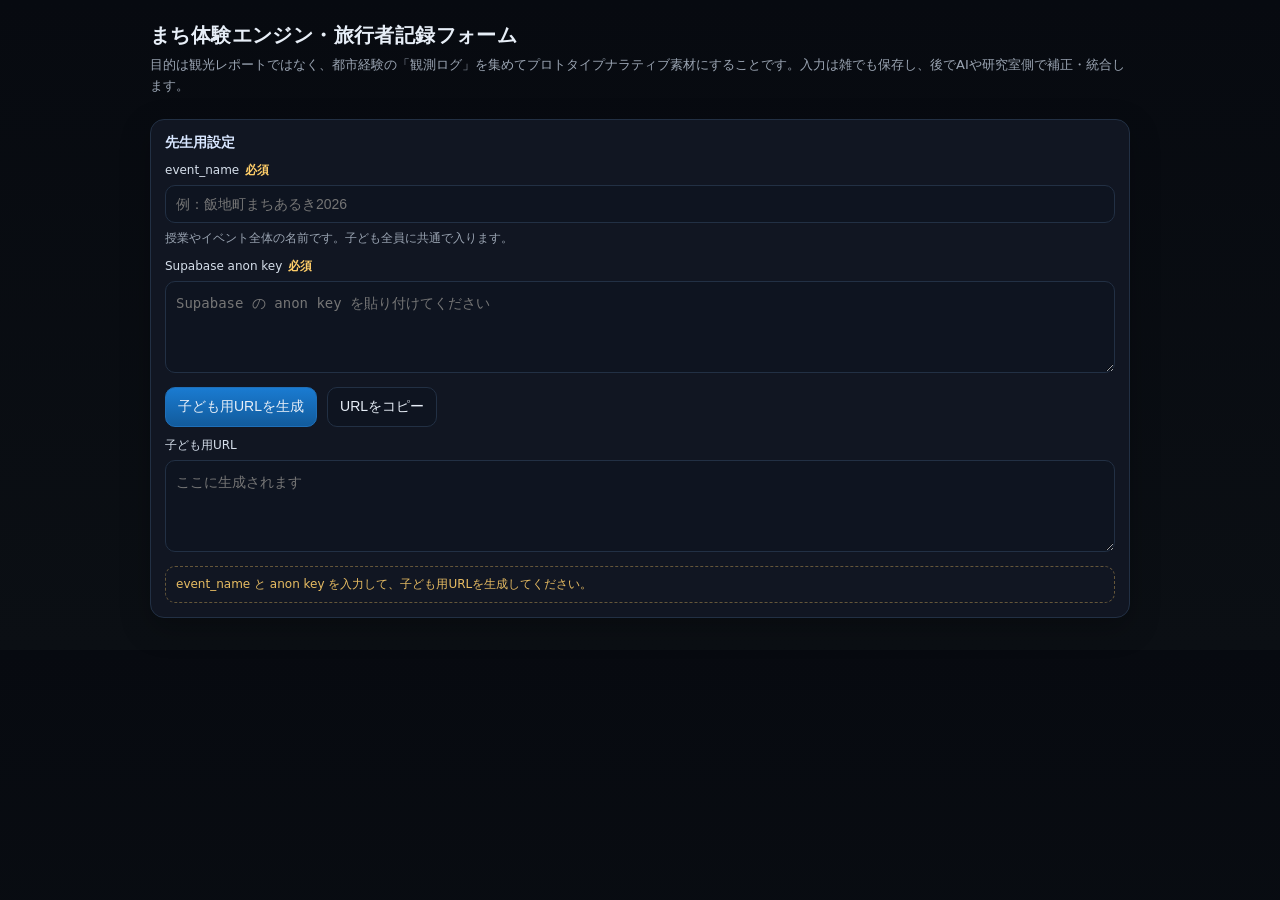
<file: index.html>
<!DOCTYPE html>
<html lang="ja">
<head>
  <meta charset="UTF-8" />
  <meta name="viewport" content="width=device-width, initial-scale=1" />
  <title>まち体験エンジン・旅行者記録フォーム（プロトタイプナラティブ素材）</title>
  <style>
    :root {
      --bg: #0b0f14;
      --card: #121824;
      --muted: #9aa4b2;
      --text: #e7eef7;
      --line: #223044;
      --accent: #69b7ff;
      --warn: #ffce69;
      --ok: #7bffb1;
    }

    body {
      margin: 0;
      font-family: system-ui, -apple-system, "Hiragino Sans", "Noto Sans JP", Segoe UI, Roboto, Arial, sans-serif;
      background: linear-gradient(180deg, #070a10, #0b0f14);
      color: var(--text);
    }

    header {
      padding: 22px 16px 10px;
      max-width: 980px;
      margin: 0 auto;
    }

    h1 {
      font-size: 20px;
      margin: 0 0 6px;
      letter-spacing: 0.02em;
    }

    p.lead {
      margin: 0;
      color: var(--muted);
      line-height: 1.6;
      font-size: 13px;
    }

    main {
      max-width: 980px;
      margin: 0 auto;
      padding: 12px 16px 32px;
    }

    .grid {
      display: grid;
      grid-template-columns: 1fr;
      gap: 12px;
    }

    @media (min-width: 860px) {
      .grid {
        grid-template-columns: 1fr 1fr;
      }
    }

    .card {
      background: rgba(18, 24, 36, 0.9);
      border: 1px solid var(--line);
      border-radius: 14px;
      padding: 14px;
      box-shadow: 0 10px 30px rgba(0, 0, 0, 0.25);
    }

    .card h2 {
      font-size: 14px;
      margin: 0 0 10px;
      color: #d8e6ff;
    }

    .row {
      display: grid;
      grid-template-columns: 1fr;
      gap: 10px;
    }

    @media (min-width: 520px) {
      .row.two {
        grid-template-columns: 1fr 1fr;
      }
    }

    label {
      display: block;
      font-size: 12px;
      color: #d6dfeb;
      margin: 0 0 6px;
    }

    input[type="text"],
    input[type="number"],
    input[type="datetime-local"],
    input[type="time"],
    textarea,
    select {
      width: 100%;
      box-sizing: border-box;
      background: #0e1420;
      color: var(--text);
      border: 1px solid var(--line);
      border-radius: 10px;
      padding: 10px 10px;
      font-size: 14px;
      outline: none;
    }

    textarea {
      min-height: 92px;
      resize: vertical;
      line-height: 1.6;
    }

    input[type="file"] {
      width: 100%;
      color: var(--muted);
    }

    .hint {
      margin-top: 6px;
      font-size: 12px;
      color: var(--muted);
      line-height: 1.6;
    }

    .chips {
      display: flex;
      flex-wrap: wrap;
      gap: 8px;
    }

    .chip {
      display: flex;
      align-items: center;
      gap: 6px;
      border: 1px solid var(--line);
      background: #0e1420;
      border-radius: 999px;
      padding: 6px 10px;
      font-size: 12px;
    }

    .chip input {
      transform: translateY(0.5px);
    }

    .actions {
      display: flex;
      flex-wrap: wrap;
      gap: 10px;
      align-items: center;
    }

    button {
      border: 1px solid var(--line);
      background: #0e1420;
      color: var(--text);
      padding: 10px 12px;
      border-radius: 10px;
      cursor: pointer;
      font-size: 14px;
    }

    button.primary {
      background: linear-gradient(180deg, #1a7bd1, #125b9c);
      border-color: #1f6fb8;
    }

    button.ghost {
      background: transparent;
    }

    button[disabled] {
      opacity: 0.7;
      cursor: not-allowed;
    }

    .mini {
      font-size: 12px;
      color: var(--muted);
    }

    .status {
      font-size: 12px;
      padding: 8px 10px;
      border-radius: 10px;
      border: 1px dashed var(--line);
      color: var(--muted);
      line-height: 1.6;
    }

    .status.ok {
      border-color: rgba(123, 255, 177, 0.35);
      color: rgba(123, 255, 177, 0.85);
    }

    .status.warn {
      border-color: rgba(255, 206, 105, 0.35);
      color: rgba(255, 206, 105, 0.9);
    }

    .footer {
      margin-top: 14px;
      display: flex;
      flex-wrap: wrap;
      gap: 10px;
      align-items: center;
      justify-content: space-between;
    }

    .kbd {
      font-family: ui-monospace, SFMono-Regular, Menlo, Monaco, Consolas, "Liberation Mono", "Courier New", monospace;
      font-size: 12px;
      padding: 2px 6px;
      border: 1px solid var(--line);
      border-radius: 6px;
      background: #0e1420;
      color: #cfe1ff;
    }

    .mono {
      font-family: ui-monospace, SFMono-Regular, Menlo, Monaco, Consolas, "Liberation Mono", "Courier New", monospace;
    }

    pre {
      margin: 0;
      white-space: pre-wrap;
      word-break: break-word;
      background: #0a0f18;
      border: 1px solid var(--line);
      border-radius: 14px;
      padding: 12px;
      color: #d6e7ff;
      font-size: 12px;
      line-height: 1.6;
      overflow: auto;
    }

    .req {
      color: var(--warn);
      font-weight: 700;
      margin-left: 6px;
    }

    .full {
      grid-column: 1 / -1;
    }

    [hidden] {
      display: none !important;
    }
  </style>
</head>

<body>
  <header>
    <h1>まち体験エンジン・旅行者記録フォーム</h1>
    <p class="lead">目的は観光レポートではなく、都市経験の「観測ログ」を集めてプロトタイプナラティブ素材にすることです。入力は雑でも保存し、後でAIや研究室側で補正・統合します。</p>
  </header>

  <main>
    <section id="teacherPanel" class="card">
      <h2>先生用設定</h2>
      <div class="row">
        <div>
          <label for="teacherEventName">event_name<span class="req">必須</span></label>
          <input id="teacherEventName" type="text" placeholder="例：飯地町まちあるき2026" />
          <div class="hint">授業やイベント全体の名前です。子ども全員に共通で入ります。</div>
        </div>

        <div>
          <label for="teacherAnonKey">Supabase anon key<span class="req">必須</span></label>
          <textarea id="teacherAnonKey" placeholder="Supabase の anon key を貼り付けてください"></textarea>
        </div>

        <div class="actions">
          <button type="button" id="btnGenerateChildUrl" class="primary">子ども用URLを生成</button>
          <button type="button" id="btnCopyChildUrl">URLをコピー</button>
        </div>

        <div>
          <label for="childUrl">子ども用URL</label>
          <textarea id="childUrl" readonly placeholder="ここに生成されます"></textarea>
        </div>

        <div id="teacherStatus" class="status warn">event_name と anon key を入力して、子ども用URLを生成してください。</div>
      </div>
    </section>

    <section id="formPanel" hidden>
      <div class="card">
        <h2>入力対象</h2>
        <div class="hint">event_name：<span id="currentEventName" class="mono">未設定</span></div>
      </div>

      <form id="eventForm" class="grid" autocomplete="on">
        <section class="card">
          <h2>基本情報</h2>
          <div class="row">
            <div>
              <label for="title">短いタイトル<span class="req">必須</span></label>
              <input id="title" name="title" type="text" placeholder="例：夜の屋台通りでおでんを食べた" required />
              <div class="hint">後から探す時の目印です。10〜30文字程度が扱いやすいです。</div>
            </div>

            <div class="row two">
              <div>
                <label for="startAt">開始日時<span class="req">必須</span></label>
                <input id="startAt" name="startAt" type="datetime-local" required />
                <div class="hint">正確でなくても構いません。</div>
              </div>
              <div>
                <label for="endAt">終了日時</label>
                <input id="endAt" name="endAt" type="datetime-local" />
                <div class="hint">不明なら空欄で構いません。</div>
              </div>
            </div>

            <div class="row two">
              <div>
                <label for="eventType">イベント種別</label>
                <select id="eventType" name="eventType">
                  <option value="">未選択</option>
                  <option value="festival">祭り・行事</option>
                  <option value="market">市場・商店街</option>
                  <option value="food">飲食・屋台</option>
                  <option value="exhibition">展示・文化施設</option>
                  <option value="nature">自然・景観</option>
                  <option value="transport">交通・移動体験</option>
                  <option value="daily">日常風景</option>
                  <option value="other">その他</option>
                </select>
              </div>
              <div>
                <label for="mode">体験モード</label>
                <select id="mode" name="mode">
                  <option value="">未選択</option>
                  <option value="tourism">観光</option>
                  <option value="study">学習・調査</option>
                  <option value="story">物語</option>
                  <option value="accessibility">アクセシビリティ視点</option>
                </select>
              </div>
            </div>

            <div>
              <label for="whatHappened">何があった（短文）<span class="req">必須</span></label>
              <textarea id="whatHappened" name="whatHappened" placeholder="例：屋台の明かりに引き寄せられて、熱い汁物を買い、立ったまま食べた。" required></textarea>
            </div>
          </div>
        </section>

        <section class="card">
          <h2>場所</h2>
          <div class="row">
            <div>
              <label for="placeName">場所名（自由記述）<span class="req">必須</span></label>
              <input id="placeName" name="placeName" type="text" placeholder="例：札幌市中央区 狸小路商店街 付近" required />
            </div>

            <div class="row two">
              <div>
                <label for="lat">緯度</label>
                <input id="lat" name="lat" type="number" step="0.000001" placeholder="例：43.055000" />
              </div>
              <div>
                <label for="lon">経度</label>
                <input id="lon" name="lon" type="number" step="0.000001" placeholder="例：141.351000" />
              </div>
            </div>

            <div>
              <label for="mapHint">地図ヒントURL</label>
              <input id="mapHint" name="mapHint" type="text" placeholder="空欄なら緯度経度から自動生成されます" />
            </div>

            <div class="actions">
              <button type="button" id="btnGeo">現在地を取得</button>
              <button type="button" id="btnMap" class="ghost">地図リンクを開く</button>
              <span id="geoStatus" class="status warn">未取得</span>
            </div>
            <div class="hint">「現在地を取得」は端末の位置情報を使います。地図リンクはOpenStreetMapを別タブで開きます。</div>
          </div>
        </section>

        <section class="card">
          <h2>登場主体</h2>
          <div class="row">
            <div>
              <label>誰がいた（選択）</label>
              <div class="chips" aria-label="actors">
                <label class="chip"><input type="checkbox" name="actors" value="local_resident" />地元の人</label>
                <label class="chip"><input type="checkbox" name="actors" value="tourist" />観光客</label>
                <label class="chip"><input type="checkbox" name="actors" value="vendor" />店主・屋台</label>
                <label class="chip"><input type="checkbox" name="actors" value="staff" />スタッフ</label>
                <label class="chip"><input type="checkbox" name="actors" value="family" />家族連れ</label>
                <label class="chip"><input type="checkbox" name="actors" value="student" />学生</label>
                <label class="chip"><input type="checkbox" name="actors" value="child" />子ども</label>
                <label class="chip"><input type="checkbox" name="actors" value="elderly" />高齢者</label>
                <label class="chip"><input type="checkbox" name="actors" value="other" />その他</label>
              </div>
            </div>
            <div>
              <label for="actorsNote">誰がいた（自由記述）</label>
              <textarea id="actorsNote" name="actorsNote" placeholder="例：店主は中年男性で、客は仕事帰りの人が多かった。"></textarea>
            </div>
          </div>
        </section>

        <section class="card">
          <h2>行為</h2>
          <div class="row">
            <div>
              <label>何をした（動詞タグ）</label>
              <div class="chips" aria-label="actions">
                <label class="chip"><input type="checkbox" name="actions" value="walk" />歩く</label>
                <label class="chip"><input type="checkbox" name="actions" value="watch" />見る</label>
                <label class="chip"><input type="checkbox" name="actions" value="listen" />聞く</label>
                <label class="chip"><input type="checkbox" name="actions" value="eat" />食べる</label>
                <label class="chip"><input type="checkbox" name="actions" value="buy" />買う</label>
                <label class="chip"><input type="checkbox" name="actions" value="wait" />待つ</label>
                <label class="chip"><input type="checkbox" name="actions" value="talk" />話す</label>
                <label class="chip"><input type="checkbox" name="actions" value="take_photo" />撮る</label>
                <label class="chip"><input type="checkbox" name="actions" value="touch" />触る</label>
                <label class="chip"><input type="checkbox" name="actions" value="ride" />乗る</label>
              </div>
              <div class="hint">最低1つは選ぶと後工程の統合が楽になります。</div>
            </div>

            <div class="row two">
              <div>
                <label for="stayMin">滞在時間（分）</label>
                <input id="stayMin" name="stayMin" type="number" min="0" step="1" placeholder="例：25" />
              </div>
              <div>
                <label for="crowd">混雑度</label>
                <select id="crowd" name="crowd">
                  <option value="">未選択</option>
                  <option value="low">少ない</option>
                  <option value="mid">普通</option>
                  <option value="high">多い</option>
                </select>
              </div>
            </div>
          </div>
        </section>

        <section class="card">
          <h2>環境と雰囲気（感覚素材）</h2>
          <div class="row">
            <div class="row two">
              <div>
                <label for="weather">天候</label>
                <select id="weather" name="weather">
                  <option value="">未選択</option>
                  <option value="sunny">晴</option>
                  <option value="cloudy">曇</option>
                  <option value="rain">雨</option>
                  <option value="snow">雪</option>
                  <option value="windy">風</option>
                  <option value="other">その他</option>
                </select>
              </div>
              <div>
                <label for="tempFeel">体感温度</label>
                <select id="tempFeel" name="tempFeel">
                  <option value="">未選択</option>
                  <option value="cold">寒い</option>
                  <option value="cool">涼しい</option>
                  <option value="neutral">普通</option>
                  <option value="warm">暖かい</option>
                  <option value="hot">暑い</option>
                </select>
              </div>
            </div>

            <div>
              <label>音の種類（複数可）</label>
              <div class="chips" aria-label="sound">
                <label class="chip"><input type="checkbox" name="soundTags" value="voices" />人声</label>
                <label class="chip"><input type="checkbox" name="soundTags" value="music" />音楽</label>
                <label class="chip"><input type="checkbox" name="soundTags" value="vendor_call" />呼び込み</label>
                <label class="chip"><input type="checkbox" name="soundTags" value="traffic" />車・交通</label>
                <label class="chip"><input type="checkbox" name="soundTags" value="nature" />風・水・鳥</label>
                <label class="chip"><input type="checkbox" name="soundTags" value="silence" />静けさ</label>
                <label class="chip"><input type="checkbox" name="soundTags" value="other" />その他</label>
              </div>
            </div>

            <div>
              <label>匂い（複数可）</label>
              <div class="chips" aria-label="smell">
                <label class="chip"><input type="checkbox" name="smellTags" value="food" />食べ物</label>
                <label class="chip"><input type="checkbox" name="smellTags" value="soil" />土・草</label>
                <label class="chip"><input type="checkbox" name="smellTags" value="sea" />海</label>
                <label class="chip"><input type="checkbox" name="smellTags" value="exhaust" />排気</label>
                <label class="chip"><input type="checkbox" name="smellTags" value="incense" />線香・香</label>
                <label class="chip"><input type="checkbox" name="smellTags" value="none" />特になし</label>
                <label class="chip"><input type="checkbox" name="smellTags" value="other" />その他</label>
              </div>
            </div>

            <div class="row two">
              <div>
                <label for="light">光環境</label>
                <select id="light" name="light">
                  <option value="">未選択</option>
                  <option value="day">日中光</option>
                  <option value="dusk">夕方</option>
                  <option value="night_neon">夜・ネオン</option>
                  <option value="indoor">屋内照明</option>
                  <option value="backlit">逆光</option>
                </select>
              </div>
              <div>
                <label for="mood">雰囲気</label>
                <select id="mood" name="mood">
                  <option value="">未選択</option>
                  <option value="lively">賑やか</option>
                  <option value="calm">落ち着いた</option>
                  <option value="tense">緊張感</option>
                  <option value="festive">祝祭感</option>
                  <option value="mysterious">不思議</option>
                  <option value="warm_contrast">寒い中で温かい</option>
                </select>
              </div>
            </div>

            <div>
              <label for="envNote">補足メモ（環境）</label>
              <textarea id="envNote" name="envNote" placeholder="例：湯気が立ち、屋台だけ暖色で明るかった。雪で足音が吸われていた。"></textarea>
            </div>
          </div>
        </section>

        <section class="card">
          <h2>ナラティブの種（変化・前後関係）</h2>
          <div class="row">
            <div class="row two">
              <div>
                <label for="expectation">事前の予想</label>
                <textarea id="expectation" name="expectation" placeholder="例：観光客向けで値段が高いと思っていた。"></textarea>
              </div>
              <div>
                <label for="surprise">予想と違ったこと</label>
                <textarea id="surprise" name="surprise" placeholder="例：地元の人が多く、会話が静かで落ち着いていた。"></textarea>
              </div>
            </div>

            <div class="row two">
              <div>
                <label for="turningPoint">印象が変わった瞬間</label>
                <textarea id="turningPoint" name="turningPoint" placeholder="例：店主が「寒いね」と声をかけてくれて緊張が解けた。"></textarea>
              </div>
              <div>
                <label for="afterFeeling">最後にどう感じたか</label>
                <textarea id="afterFeeling" name="afterFeeling" placeholder="例：観光地というより生活の場に入れた感覚が残った。"></textarea>
              </div>
            </div>

            <div class="row two">
              <div>
                <label for="beforeAfter">前と後で変わったこと</label>
                <textarea id="beforeAfter" name="beforeAfter" placeholder="例：最初は冷えていたが、食べ物と会話で体の感覚が変わった。"></textarea>
              </div>
              <div>
                <label for="comparison">比較対象（自分の地元など）</label>
                <textarea id="comparison" name="comparison" placeholder="例：地元の屋台は騒がしいが、ここは静かな距離感がある。"></textarea>
              </div>
            </div>

            <div class="row two">
              <div>
                <label for="wantReturn">再訪したいか</label>
                <select id="wantReturn" name="wantReturn">
                  <option value="">未選択</option>
                  <option value="yes">したい</option>
                  <option value="maybe">どちらとも言えない</option>
                  <option value="no">しない</option>
                </select>
              </div>
              <div>
                <label for="keywords">キーワード（任意）</label>
                <input id="keywords" name="keywords" type="text" placeholder="例：屋台, 湯気, 夕方, 距離感, 生活" />
                <div class="hint">カンマ区切りで入力できます。</div>
              </div>
            </div>
          </div>
        </section>

        <section class="card">
          <h2>証拠（素材）</h2>
          <div class="row">
            <div class="row two">
              <div>
                <label for="photos">写真</label>
                <input id="photos" name="photos" type="file" accept="image/*" multiple />
                <div class="hint">最低1枚あると強いです。</div>
              </div>
              <div>
                <label for="videos">動画</label>
                <input id="videos" name="videos" type="file" accept="video/*" multiple />
                <div class="hint">10〜30秒の短片が扱いやすいです。</div>
              </div>
            </div>

            <div class="row two">
              <div>
                <label for="audios">環境音</label>
                <input id="audios" name="audios" type="file" accept="audio/*" multiple />
                <div class="hint">10秒でも十分に意味が出ます。</div>
              </div>
              <div>
                <label for="docs">パンフ・チケット等</label>
                <input id="docs" name="docs" type="file" accept="image/*,application/pdf" multiple />
              </div>
            </div>

            <div>
              <label for="evidenceNote">証拠メモ</label>
              <textarea id="evidenceNote" name="evidenceNote" placeholder="例：屋台の写真は正面から、音は通りの中央で録音。"></textarea>
            </div>
          </div>
        </section>

        <section class="card">
          <h2>信頼度と公開</h2>
          <div class="row">
            <div class="row two">
              <div>
                <label for="sourceType">情報の出典</label>
                <select id="sourceType" name="sourceType">
                  <option value="">未選択</option>
                  <option value="direct">自分が直接体験</option>
                  <option value="withOthers">同行者と体験</option>
                  <option value="heard">他者から聞いた</option>
                  <option value="mixed">混在</option>
                </select>
              </div>
              <div>
                <label for="confidence">自信度</label>
                <select id="confidence" name="confidence">
                  <option value="">未選択</option>
                  <option value="sure">確か</option>
                  <option value="rough">だいたい</option>
                  <option value="guess">推測</option>
                </select>
              </div>
            </div>

            <div class="row two">
              <div>
                <label for="privacy">公開可否</label>
                <select id="privacy" name="privacy">
                  <option value="">未選択</option>
                  <option value="public">公開可</option>
                  <option value="internal">学内のみ</option>
                  <option value="private">非公開</option>
                </select>
              </div>
              <div>
                <label for="nameOrId">記録者（任意）</label>
                <input id="nameOrId" name="nameOrId" type="text" placeholder="例：学籍番号下4桁、ニックネーム等" />
              </div>
            </div>

            <div>
              <label for="provNotes">補足（任意）</label>
              <textarea id="provNotes" name="provNotes" placeholder="例：撮影許可が微妙な場所だったので動画は短くした。"></textarea>
            </div>

            <div>
              <label for="affiliation">所属<span class="req">必須</span></label>
              <input id="affiliation" name="affiliation" type="text" value="中部大学" required />
              <div class="hint">簡易チェックとして、中部大学でない場合は送信しません。</div>
            </div>
          </div>
        </section>

        <section class="card full">
          <h2>出力と送信</h2>
          <div class="row">
            <div class="actions">
              <button type="submit" id="btnSubmit" class="primary">JSONを生成して保存</button>
              <button type="button" id="btnDownload">JSONをダウンロード</button>
              <button type="button" id="btnClear" class="ghost">入力をクリア</button>
              <button type="button" id="btnBackToTeacher" class="ghost">先生画面に戻る</button>
              <span class="mini">ショートカット：<span class="kbd">Ctrl</span>+<span class="kbd">Enter</span>で生成</span>
            </div>
            <div id="submitStatus" class="status warn">まだ生成していません。ここにJSONが表示されます。</div>
            <pre id="jsonPreview" class="mono" aria-label="json preview">{}</pre>
            <div class="hint">入力内容からJSONを生成し、ファイルをStorageへアップロードしたうえでSupabaseへ保存します。</div>
          </div>
        </section>
      </form>
    </section>
  </main>

  <script type="module" src="./app.js"></script>
</body>
</html>
</file>
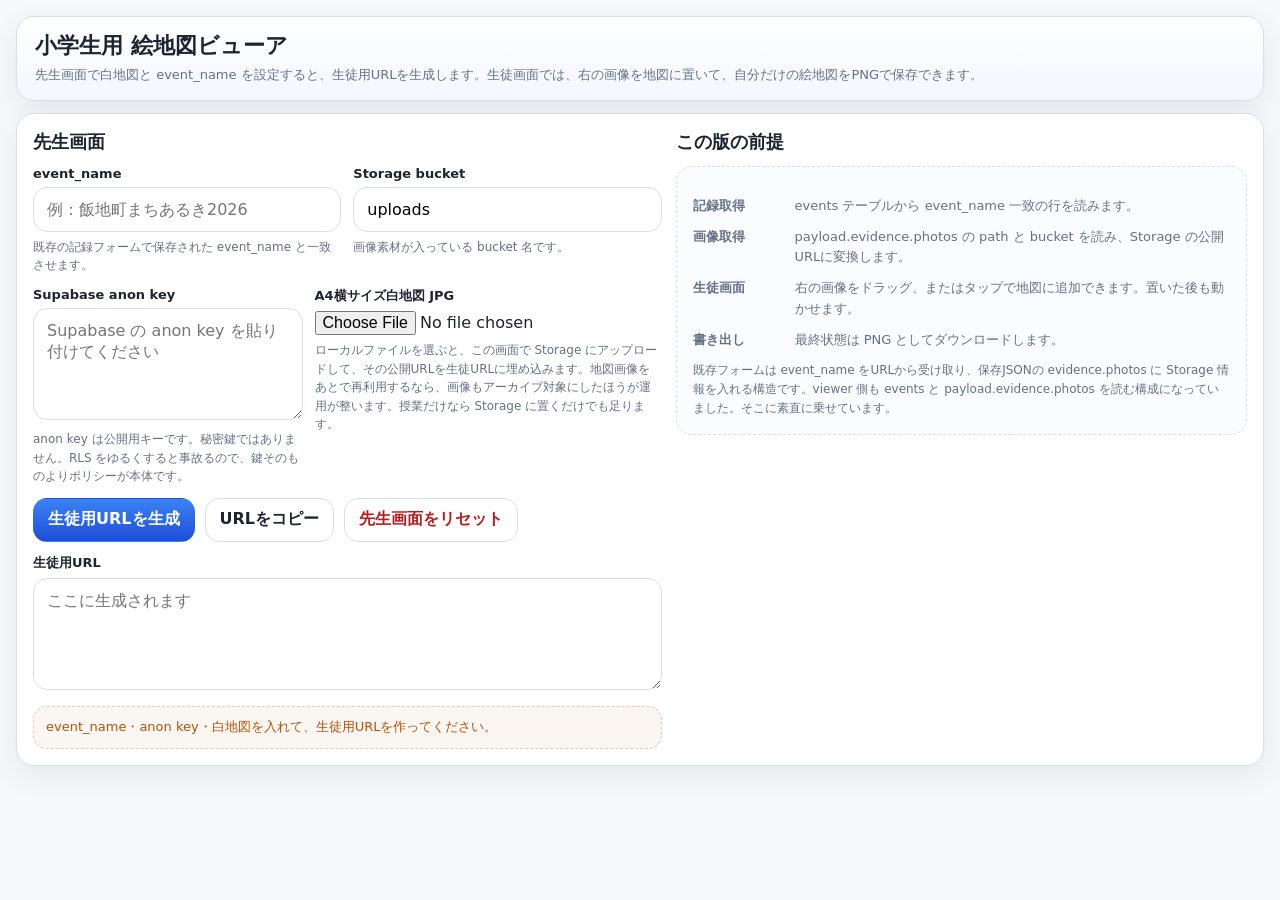
<file: elementary_map_viewer.html>
<!DOCTYPE html>
<html lang="ja">
<head>
  <meta charset="UTF-8" />
  <meta name="viewport" content="width=device-width, initial-scale=1, viewport-fit=cover" />
  <title>小学生用 絵地図ビューア</title>
  <style>
    :root {
      --bg: #f7f8fc;
      --panel: #ffffff;
      --line: #d8deee;
      --text: #1e2430;
      --muted: #667085;
      --accent: #3b82f6;
      --accent-2: #1d4ed8;
      --warn: #b45309;
      --ok: #166534;
      --danger: #b91c1c;
      --shadow: 0 10px 30px rgba(31, 41, 55, 0.08);
      --radius: 18px;
      --map-w: 1123;
      --map-h: 794;
    }

    * { box-sizing: border-box; }
    html, body { margin: 0; padding: 0; background: var(--bg); color: var(--text); font-family: system-ui, -apple-system, "Hiragino Sans", "Noto Sans JP", sans-serif; }
    button, input, select, textarea { font: inherit; }
    button { cursor: pointer; }
    [hidden] { display: none !important; }

    body {
      min-height: 100vh;
    }

    .app {
      max-width: 1440px;
      margin: 0 auto;
      padding: 16px;
    }

    .hero {
      margin-bottom: 12px;
      padding: 14px 18px;
      background: linear-gradient(180deg, #ffffff, #f4f7ff);
      border: 1px solid var(--line);
      border-radius: var(--radius);
      box-shadow: var(--shadow);
    }

    .hero h1 {
      margin: 0 0 4px;
      font-size: 22px;
    }

    .hero p {
      margin: 0;
      font-size: 13px;
      color: var(--muted);
      line-height: 1.6;
    }

    .card {
      background: var(--panel);
      border: 1px solid var(--line);
      border-radius: var(--radius);
      box-shadow: var(--shadow);
    }

    .cardInner {
      padding: 16px;
    }

    .gridTeacher {
      display: grid;
      grid-template-columns: 1.1fr 1fr;
      gap: 14px;
    }

    @media (max-width: 980px) {
      .gridTeacher {
        grid-template-columns: 1fr;
      }
    }

    .field {
      margin-bottom: 12px;
    }

    .field label {
      display: block;
      font-weight: 700;
      font-size: 13px;
      margin-bottom: 6px;
    }

    .field .hint {
      margin-top: 6px;
      color: var(--muted);
      font-size: 12px;
      line-height: 1.55;
    }

    .field input[type="text"],
    .field input[type="password"],
    .field textarea,
    .field select {
      width: 100%;
      border: 1px solid var(--line);
      background: #fff;
      border-radius: 14px;
      padding: 12px 13px;
      outline: none;
    }

    .field textarea {
      min-height: 112px;
      resize: vertical;
    }

    .actions {
      display: flex;
      flex-wrap: wrap;
      gap: 10px;
      align-items: center;
    }

    .btn {
      border: 1px solid var(--line);
      background: #fff;
      color: var(--text);
      border-radius: 14px;
      padding: 10px 14px;
      font-weight: 700;
      min-height: 44px;
    }

    .btn.primary {
      background: linear-gradient(180deg, var(--accent), var(--accent-2));
      color: #fff;
      border-color: transparent;
    }

    .btn.danger {
      color: var(--danger);
    }

    .status {
      margin-top: 12px;
      border: 1px dashed var(--line);
      border-radius: 14px;
      padding: 10px 12px;
      font-size: 13px;
      line-height: 1.6;
      color: var(--muted);
      background: #fbfcff;
      white-space: pre-wrap;
    }

    .status.ok { color: var(--ok); border-color: rgba(22, 101, 52, 0.28); background: rgba(22, 101, 52, 0.05); }
    .status.warn { color: var(--warn); border-color: rgba(180, 83, 9, 0.28); background: rgba(180, 83, 9, 0.05); }
    .status.error { color: var(--danger); border-color: rgba(185, 28, 28, 0.28); background: rgba(185, 28, 28, 0.05); }

    .mono {
      font-family: ui-monospace, SFMono-Regular, Menlo, Consolas, monospace;
      word-break: break-all;
    }

    .teacherCols {
      display: grid;
      grid-template-columns: 1fr 1fr;
      gap: 12px;
    }

    @media (max-width: 740px) {
      .teacherCols {
        grid-template-columns: 1fr;
      }
    }

    .viewerLayout {
      display: grid;
      grid-template-columns: minmax(0, 1fr) 360px;
      gap: 14px;
      align-items: start;
    }

    @media (max-width: 1100px) {
      .viewerLayout {
        grid-template-columns: 1fr;
      }
    }

    .topBar {
      display: flex;
      flex-wrap: wrap;
      justify-content: space-between;
      gap: 10px;
      align-items: center;
      margin-bottom: 12px;
    }

    .topBar .meta {
      font-size: 13px;
      color: var(--muted);
      line-height: 1.6;
    }

    .mapPanel, .sidePanel {
      background: var(--panel);
      border: 1px solid var(--line);
      border-radius: var(--radius);
      box-shadow: var(--shadow);
    }

    .mapPanel {
      overflow: hidden;
    }

    .mapTools {
      padding: 10px 12px;
      border-bottom: 1px solid var(--line);
      display: flex;
      flex-wrap: wrap;
      gap: 10px;
      align-items: center;
      justify-content: space-between;
      background: #fbfcff;
    }

    .mapTools .left,
    .mapTools .right {
      display: flex;
      flex-wrap: wrap;
      gap: 8px;
      align-items: center;
    }

    .seg {
      display: inline-flex;
      border: 1px solid var(--line);
      border-radius: 999px;
      overflow: hidden;
      background: #fff;
    }

    .seg button {
      border: 0;
      background: transparent;
      padding: 10px 12px;
      min-width: 54px;
      font-weight: 700;
      color: var(--muted);
    }

    .seg button.active {
      background: var(--accent);
      color: #fff;
    }

    .mapScroll {
      overflow: auto;
      padding: 12px;
      background: #eef3ff;
      touch-action: none;
    }

    .mapStage {
      position: relative;
      width: min(100%, calc(var(--map-w) * 1px));
      aspect-ratio: 1123 / 794;
      margin: 0 auto;
      background: #fff;
      border-radius: 10px;
      border: 1px solid #cfd7ea;
      overflow: hidden;
      box-shadow: inset 0 0 0 1px rgba(255,255,255,0.5);
    }

    .mapStage img.baseMap {
      position: absolute;
      inset: 0;
      width: 100%;
      height: 100%;
      object-fit: contain;
      user-select: none;
      pointer-events: none;
      -webkit-user-drag: none;
    }

    .dropHint {
      position: absolute;
      left: 50%;
      top: 50%;
      transform: translate(-50%, -50%);
      background: rgba(255,255,255,0.9);
      border: 1px dashed var(--line);
      border-radius: 999px;
      padding: 10px 16px;
      font-size: 13px;
      color: var(--muted);
      pointer-events: none;
    }

    .placedItem {
      position: absolute;
      transform: translate(-50%, -50%);
      touch-action: none;
      user-select: none;
      cursor: grab;
    }

    .placedItem.active {
      outline: 3px solid rgba(59,130,246,0.28);
      border-radius: 14px;
    }

    .placedItem img {
      display: block;
      width: 100%;
      height: 100%;
      object-fit: contain;
      border-radius: 14px;
      border: 2px solid rgba(255,255,255,0.95);
      box-shadow: 0 10px 18px rgba(0,0,0,0.18);
      background: rgba(255,255,255,0.85);
      pointer-events: none;
    }

    .placedItem .badge {
      position: absolute;
      right: 6px;
      top: 6px;
      min-width: 24px;
      height: 24px;
      border-radius: 999px;
      display: grid;
      place-items: center;
      padding: 0 6px;
      background: rgba(255,255,255,0.95);
      color: var(--muted);
      font-size: 11px;
      font-weight: 700;
      border: 1px solid rgba(0,0,0,0.08);
      pointer-events: none;
    }

    .sidePanel {
      padding: 14px;
    }

    .sidePanel h2 {
      margin: 0 0 6px;
      font-size: 17px;
    }

    .sidePanel .sub {
      font-size: 12px;
      color: var(--muted);
      line-height: 1.6;
      margin-bottom: 12px;
    }

    .thumbGrid {
      display: grid;
      grid-template-columns: repeat(2, minmax(0, 1fr));
      gap: 10px;
      max-height: calc(100vh - 260px);
      overflow: auto;
      padding-right: 2px;
    }

    @media (max-width: 1100px) {
      .thumbGrid {
        max-height: none;
        grid-template-columns: repeat(auto-fill, minmax(140px, 1fr));
      }
    }

    .thumb {
      position: relative;
      border: 1px solid var(--line);
      border-radius: 16px;
      overflow: hidden;
      background: #fff;
      padding: 8px;
    }

    .thumb img {
      width: 100%;
      aspect-ratio: 1 / 1;
      object-fit: cover;
      border-radius: 12px;
      display: block;
      user-select: none;
      -webkit-user-drag: none;
      touch-action: none;
    }

    .thumb .cap {
      font-size: 11px;
      color: var(--muted);
      line-height: 1.45;
      margin-top: 6px;
      min-height: 2.8em;
      overflow: hidden;
    }

    .thumb .miniActions {
      display: grid;
      grid-template-columns: 1fr;
      gap: 6px;
      margin-top: 6px;
    }

    .tiny {
      border: 1px solid var(--line);
      border-radius: 999px;
      background: #fff;
      color: var(--text);
      font-size: 12px;
      font-weight: 700;
      padding: 7px 10px;
    }

    .ghostDrag {
      position: fixed;
      width: 96px;
      height: 96px;
      border-radius: 16px;
      pointer-events: none;
      transform: translate(-50%, -50%);
      box-shadow: 0 18px 30px rgba(0,0,0,0.25);
      border: 3px solid rgba(255,255,255,0.95);
      background: rgba(255,255,255,0.95);
      object-fit: cover;
      z-index: 9999;
    }

    .emptyBox {
      border: 1px dashed var(--line);
      border-radius: 16px;
      padding: 16px;
      color: var(--muted);
      font-size: 13px;
      line-height: 1.7;
      background: #fbfcff;
    }

    .kv {
      display: grid;
      grid-template-columns: 92px 1fr;
      gap: 10px;
      font-size: 13px;
      line-height: 1.6;
      margin-bottom: 8px;
    }

    .kv dt {
      color: var(--muted);
      font-weight: 700;
    }

    .kv dd {
      margin: 0;
    }

    .footerNote {
      margin-top: 10px;
      font-size: 12px;
      color: var(--muted);
      line-height: 1.6;
    }
  </style>
</head>
<body>
  <div class="app">
    <section class="hero">
      <h1>小学生用 絵地図ビューア</h1>
      <p>先生画面で白地図と event_name を設定すると、生徒用URLを生成します。生徒画面では、右の画像を地図に置いて、自分だけの絵地図をPNGで保存できます。</p>
    </section>

    <section id="teacherScreen" class="card">
      <div class="cardInner gridTeacher">
        <div>
          <h2 style="margin:0 0 12px; font-size:18px;">先生画面</h2>
          <div class="teacherCols">
            <div class="field">
              <label for="teacherEventName">event_name</label>
              <input id="teacherEventName" type="text" placeholder="例：飯地町まちあるき2026" />
              <div class="hint">既存の記録フォームで保存された event_name と一致させます。</div>
            </div>
            <div class="field">
              <label for="teacherBucket">Storage bucket</label>
              <input id="teacherBucket" type="text" value="uploads" />
              <div class="hint">画像素材が入っている bucket 名です。</div>
            </div>
          </div>
          <div class="teacherCols">
            <div class="field">
              <label for="teacherAnonKey">Supabase anon key</label>
              <textarea id="teacherAnonKey" placeholder="Supabase の anon key を貼り付けてください"></textarea>
              <div class="hint">anon key は公開用キーです。秘密鍵ではありません。RLS をゆるくすると事故るので、鍵そのものよりポリシーが本体です。</div>
            </div>
            <div class="field">
              <label for="teacherMapFile">A4横サイズ白地図 JPG</label>
              <input id="teacherMapFile" type="file" accept="image/jpeg,image/jpg,image/png,image/webp" />
              <div class="hint">ローカルファイルを選ぶと、この画面で Storage にアップロードして、その公開URLを生徒URLに埋め込みます。地図画像をあとで再利用するなら、画像もアーカイブ対象にしたほうが運用が整います。授業だけなら Storage に置くだけでも足ります。</div>
            </div>
          </div>
          <div class="actions">
            <button class="btn primary" id="btnGenerateChildUrl">生徒用URLを生成</button>
            <button class="btn" id="btnCopyChildUrl" type="button">URLをコピー</button>
            <button class="btn danger" id="btnResetTeacher" type="button">先生画面をリセット</button>
          </div>
          <div class="field" style="margin-top:12px; margin-bottom:0;">
            <label for="childUrl">生徒用URL</label>
            <textarea id="childUrl" readonly placeholder="ここに生成されます"></textarea>
          </div>
          <div id="teacherStatus" class="status warn">event_name・anon key・白地図を入れて、生徒用URLを作ってください。</div>
        </div>

        <div>
          <h2 style="margin:0 0 12px; font-size:18px;">この版の前提</h2>
          <div class="emptyBox">
            <dl class="kv">
              <dt>記録取得</dt>
              <dd>events テーブルから event_name 一致の行を読みます。</dd>
              <dt>画像取得</dt>
              <dd>payload.evidence.photos の path と bucket を読み、Storage の公開URLに変換します。</dd>
              <dt>生徒画面</dt>
              <dd>右の画像をドラッグ、またはタップで地図に追加できます。置いた後も動かせます。</dd>
              <dt>書き出し</dt>
              <dd>最終状態は PNG としてダウンロードします。</dd>
            </dl>
            <div class="footerNote">既存フォームは event_name をURLから受け取り、保存JSONの evidence.photos に Storage 情報を入れる構造です。viewer 側も events と payload.evidence.photos を読む構成になっていました。そこに素直に乗せています。</div>
          </div>
        </div>
      </div>
    </section>

    <section id="childScreen" hidden>
      <div class="topBar">
        <div>
          <div style="font-size:22px; font-weight:800;">絵地図づくり</div>
          <div class="meta">event_name：<span id="currentEventName">未設定</span></div>
        </div>
        <div class="actions">
          <button class="btn" id="btnBackToTeacher" type="button">先生画面に戻る</button>
          <button class="btn" id="btnRemoveSelected" type="button">選択画像を消す</button>
          <button class="btn" id="btnClearPlaced" type="button">全部消す</button>
          <button class="btn primary" id="btnDownloadPng" type="button">絵地図をPNGで保存</button>
        </div>
      </div>

      <div class="viewerLayout">
        <section class="mapPanel">
          <div class="mapTools">
            <div class="left">
              <div class="seg" aria-label="size selector">
                <button data-size="small" class="active" type="button">小</button>
                <button data-size="medium" type="button">中</button>
                <button data-size="large" type="button">大</button>
              </div>
              <div class="meta">今から置くサイズ：<strong id="currentSizeLabel">小</strong></div>
            </div>
            <div class="right">
              <div class="meta">画像を右からドラッグ。タブレットではタップ追加も使えます。</div>
            </div>
          </div>
          <div class="mapScroll" id="mapScroll">
            <div class="mapStage" id="mapStage">
              <img id="baseMapImage" class="baseMap" alt="白地図" />
              <div id="dropHint" class="dropHint">ここに画像を置きます</div>
            </div>
          </div>
        </section>

        <aside class="sidePanel">
          <h2>画像一覧</h2>
          <div class="sub">記録フォームの evidence.photos から画像だけを集めています。タイトルは軽いメモとして付けています。</div>
          <div id="thumbGrid" class="thumbGrid"></div>
          <div id="childStatus" class="status warn" style="margin-top:12px;">読み込み前です。</div>
        </aside>
      </div>
    </section>
  </div>

  <script type="module">
    import { createClient } from "https://esm.sh/@supabase/supabase-js@2";

    const SUPABASE_URL = "https://cwjxfwizoucgfaypiyas.supabase.co";
    const DEFAULT_BUCKET = "uploads";
    const TABLE = "events";
    const MAP_W = 1123;
    const MAP_H = 794;
    const SIZE_MAP = {
      small: { w: 90, h: 90, label: "小" },
      medium: { w: 138, h: 138, label: "中" },
      large: { w: 192, h: 192, label: "大" }
    };

    let supabase = null;
    let runtimeConfig = null;
    let galleryItems = [];
    let placedItems = [];
    let selectedPlacedId = null;
    let currentSize = "small";
    let dragState = null;
    let draggedPlaced = null;
    let imageCache = new Map();

    const $ = (id) => document.getElementById(id);

    function setTeacherStatus(text, kind = "warn") {
      const el = $("teacherStatus");
      el.textContent = text;
      el.className = `status ${kind}`;
    }

    function setChildStatus(text, kind = "warn") {
      const el = $("childStatus");
      el.textContent = text;
      el.className = `status ${kind}`;
    }

    function escapeHtml(s) {
      return String(s ?? "")
        .replaceAll("&", "&amp;")
        .replaceAll("<", "&lt;")
        .replaceAll(">", "&gt;")
        .replaceAll('"', "&quot;");
    }

    function parseRuntimeConfig() {
      const raw = location.hash ? location.hash.slice(1) : (location.search ? location.search.slice(1) : "");
      const params = new URLSearchParams(raw);
      return {
        eventName: (params.get("event_name") || "").trim(),
        anonKey: (params.get("k") || "").trim(),
        mapUrl: (params.get("map") || "").trim(),
        bucket: (params.get("bucket") || DEFAULT_BUCKET).trim() || DEFAULT_BUCKET
      };
    }

    function buildChildUrl({ eventName, anonKey, mapUrl, bucket }) {
      const base = `${location.origin}${location.pathname}`;
      const params = new URLSearchParams();
      params.set("event_name", eventName);
      params.set("k", anonKey);
      params.set("map", mapUrl);
      params.set("bucket", bucket || DEFAULT_BUCKET);
      return `${base}#${params.toString()}`;
    }

    function setModeTeacher() {
      $("teacherScreen").hidden = false;
      $("childScreen").hidden = true;
    }

    function setModeChild() {
      $("teacherScreen").hidden = true;
      $("childScreen").hidden = false;
      $("currentEventName").textContent = runtimeConfig?.eventName || "未設定";
      $("currentSizeLabel").textContent = SIZE_MAP[currentSize].label;
    }

    function initSupabase(anonKey) {
      if (!anonKey) {
        throw new Error("anon key がありません。");
      }
      supabase = createClient(SUPABASE_URL, anonKey);
    }

    async function uploadMapFile(file, bucket, anonKey) {
      initSupabase(anonKey);
      const safeName = file.name.replace(/[^a-zA-Z0-9._-]/g, "_");
      const path = `map_templates/${Date.now()}_${safeName}`;
      const { error } = await supabase.storage.from(bucket).upload(path, file, { upsert: false });
      if (error) throw new Error(`白地図アップロード失敗：${error.message}`);
      const { data } = supabase.storage.from(bucket).getPublicUrl(path);
      if (!data?.publicUrl) throw new Error("白地図の公開URLを作れませんでした。");
      return data.publicUrl;
    }

    async function preloadImage(url) {
      if (imageCache.has(url)) return imageCache.get(url);
      const img = new Image();
      img.crossOrigin = "anonymous";
      img.decoding = "async";
      const promise = new Promise((resolve, reject) => {
        img.onload = () => resolve(img);
        img.onerror = () => reject(new Error(`画像読み込み失敗：${url}`));
      });
      img.src = url;
      imageCache.set(url, promise);
      return promise;
    }

    function getStageRect() {
      return $("mapStage").getBoundingClientRect();
    }

    function clientToStagePoint(clientX, clientY) {
      const rect = getStageRect();
      return {
        x: ((clientX - rect.left) / rect.width) * MAP_W,
        y: ((clientY - rect.top) / rect.height) * MAP_H
      };
    }

    function clamp(value, min, max) {
      return Math.min(max, Math.max(min, value));
    }

    function fitPoint(x, y, sizeKey) {
      const size = SIZE_MAP[sizeKey];
      return {
        x: clamp(x, size.w / 2, MAP_W - size.w / 2),
        y: clamp(y, size.h / 2, MAP_H - size.h / 2)
      };
    }

    function updateSizeButtons() {
      document.querySelectorAll("[data-size]").forEach((btn) => {
        btn.classList.toggle("active", btn.dataset.size === currentSize);
      });
      $("currentSizeLabel").textContent = SIZE_MAP[currentSize].label;
    }

    function selectPlaced(id) {
      selectedPlacedId = id;
      document.querySelectorAll(".placedItem").forEach((el) => {
        el.classList.toggle("active", el.dataset.id === id);
      });
    }

    function deselectPlaced() {
      selectedPlacedId = null;
      document.querySelectorAll(".placedItem").forEach((el) => el.classList.remove("active"));
    }

    function renderPlaced() {
      const stage = $("mapStage");
      stage.querySelectorAll(".placedItem").forEach((el) => el.remove());
      $("dropHint").hidden = placedItems.length > 0;

      for (const item of placedItems) {
        const size = SIZE_MAP[item.size];
        const wrap = document.createElement("div");
        wrap.className = "placedItem";
        wrap.dataset.id = item.id;
        wrap.style.left = `${(item.x / MAP_W) * 100}%`;
        wrap.style.top = `${(item.y / MAP_H) * 100}%`;
        wrap.style.width = `${(size.w / MAP_W) * 100}%`;
        wrap.style.height = `${(size.h / MAP_H) * 100}%`;

        wrap.innerHTML = `
          <img src="${escapeHtml(item.url)}" alt="${escapeHtml(item.title)}" draggable="false" />
          <div class="badge">${SIZE_MAP[item.size].label}</div>
        `;

        wrap.addEventListener("pointerdown", (ev) => {
          ev.stopPropagation();
          wrap.setPointerCapture(ev.pointerId);
          selectPlaced(item.id);
          draggedPlaced = {
            id: item.id,
            pointerId: ev.pointerId,
            dx: item.x - clientToStagePoint(ev.clientX, ev.clientY).x,
            dy: item.y - clientToStagePoint(ev.clientX, ev.clientY).y
          };
        });

        wrap.addEventListener("pointermove", (ev) => {
          if (!draggedPlaced || draggedPlaced.pointerId !== ev.pointerId || draggedPlaced.id !== item.id) return;
          const pt = clientToStagePoint(ev.clientX, ev.clientY);
          const moved = fitPoint(pt.x + draggedPlaced.dx, pt.y + draggedPlaced.dy, item.size);
          item.x = moved.x;
          item.y = moved.y;
          wrap.style.left = `${(item.x / MAP_W) * 100}%`;
          wrap.style.top = `${(item.y / MAP_H) * 100}%`;
        });

        const clearMove = (ev) => {
          if (draggedPlaced && draggedPlaced.pointerId === ev.pointerId && draggedPlaced.id === item.id) {
            draggedPlaced = null;
          }
        };
        wrap.addEventListener("pointerup", clearMove);
        wrap.addEventListener("pointercancel", clearMove);

        stage.appendChild(wrap);
      }

      if (selectedPlacedId) {
        selectPlaced(selectedPlacedId);
      }
    }

    function addPlacedFromGallery(gallery, stageX, stageY) {
      const point = fitPoint(stageX, stageY, currentSize);
      const item = {
        id: `pl_${Date.now()}_${Math.random().toString(36).slice(2, 8)}`,
        galleryId: gallery.id,
        url: gallery.url,
        title: gallery.title,
        size: currentSize,
        x: point.x,
        y: point.y
      };
      placedItems.push(item);
      renderPlaced();
      selectPlaced(item.id);
      setChildStatus(`「${gallery.title || "画像"}」を地図に置きました。`, "ok");
    }

    function removeSelectedPlaced() {
      if (!selectedPlacedId) {
        setChildStatus("先に地図上の画像を選んでください。", "warn");
        return;
      }
      placedItems = placedItems.filter((item) => item.id !== selectedPlacedId);
      selectedPlacedId = null;
      renderPlaced();
      setChildStatus("選んだ画像を消しました。", "ok");
    }

    function clearPlaced() {
      placedItems = [];
      selectedPlacedId = null;
      renderPlaced();
      setChildStatus("地図上の画像を全部消しました。", "ok");
    }

    function makeGalleryItem(raw, index) {
      const title = raw.title || raw.fileName || `画像 ${index + 1}`;
      return {
        id: `g_${index}_${Math.random().toString(36).slice(2, 7)}`,
        url: raw.url,
        title,
        fileName: raw.fileName || "",
        eventId: raw.eventId || "",
        createdAt: raw.createdAt || ""
      };
    }

    function renderGallery() {
      const grid = $("thumbGrid");
      grid.innerHTML = "";

      if (!galleryItems.length) {
        grid.innerHTML = `<div class="emptyBox" style="grid-column:1 / -1;">この event_name には画像がありません。記録フォームで写真を保存しているか、RLSで select が通るかを確認してください。</div>`;
        return;
      }

      galleryItems.forEach((item) => {
        const card = document.createElement("div");
        card.className = "thumb";
        card.innerHTML = `
          <img src="${escapeHtml(item.url)}" alt="${escapeHtml(item.title)}" draggable="false" />
          <div class="cap">${escapeHtml(item.title)}</div>
          <div class="miniActions">
            <button class="tiny" type="button">タップして追加</button>
          </div>
        `;

        const img = card.querySelector("img");
        const addBtn = card.querySelector("button");

        addBtn.addEventListener("click", () => {
          addPlacedFromGallery(item, MAP_W / 2, MAP_H / 2);
        });

        img.addEventListener("pointerdown", (ev) => {
          ev.preventDefault();
          startGhostDrag(ev, item);
        });

        grid.appendChild(card);
      });
    }

    function startGhostDrag(ev, item) {
      const ghost = document.createElement("img");
      ghost.className = "ghostDrag";
      ghost.src = item.url;
      document.body.appendChild(ghost);

      const moveGhost = (clientX, clientY) => {
        ghost.style.left = `${clientX}px`;
        ghost.style.top = `${clientY}px`;
      };
      moveGhost(ev.clientX, ev.clientY);

      dragState = {
        pointerId: ev.pointerId,
        gallery: item,
        ghost,
        moveGhost
      };

      window.addEventListener("pointermove", onGhostDragMove, { passive: false });
      window.addEventListener("pointerup", onGhostDragEnd, { passive: false });
      window.addEventListener("pointercancel", onGhostDragEnd, { passive: false });
    }

    function onGhostDragMove(ev) {
      if (!dragState || dragState.pointerId !== ev.pointerId) return;
      ev.preventDefault();
      dragState.moveGhost(ev.clientX, ev.clientY);
    }

    function onGhostDragEnd(ev) {
      if (!dragState || dragState.pointerId !== ev.pointerId) return;
      ev.preventDefault();
      const { gallery, ghost } = dragState;
      const rect = getStageRect();
      if (ev.clientX >= rect.left && ev.clientX <= rect.right && ev.clientY >= rect.top && ev.clientY <= rect.bottom) {
        const pt = clientToStagePoint(ev.clientX, ev.clientY);
        addPlacedFromGallery(gallery, pt.x, pt.y);
      }
      ghost.remove();
      dragState = null;
      window.removeEventListener("pointermove", onGhostDragMove);
      window.removeEventListener("pointerup", onGhostDragEnd);
      window.removeEventListener("pointercancel", onGhostDragEnd);
    }

    async function loadGalleryFromSupabase() {
      setChildStatus("画像を読み込んでいます…", "warn");

      const { data, error } = await supabase
        .from(TABLE)
        .select("event_name, created_at, payload")
        .eq("event_name", runtimeConfig.eventName)
        .order("created_at", { ascending: true })
        .limit(5000);

      if (error) {
        throw new Error(`events 読み込み失敗：${error.message}`);
      }

      const images = [];
      for (const row of data || []) {
        const payload = row.payload || {};
        const photos = Array.isArray(payload?.evidence?.photos) ? payload.evidence.photos : [];
        photos.forEach((photo, idx) => {
          const bucket = photo?.bucket || runtimeConfig.bucket || DEFAULT_BUCKET;
          const path = photo?.path;
          if (!path) return;
          const { data: urlData } = supabase.storage.from(bucket).getPublicUrl(path);
          const url = urlData?.publicUrl;
          if (!url) return;
          images.push(makeGalleryItem({
            url,
            title: payload?.title || photo?.name || `画像 ${idx + 1}`,
            fileName: photo?.name || "",
            eventId: payload?.event_id || "",
            createdAt: row.created_at || payload?.created_at || ""
          }, images.length));
          console.log("records:", data?.length, "images:", images.length, "gallery:", galleryItems.length);
        });
      }

      const dedup = new Map();
      images.forEach((item) => {
        if (!dedup.has(item.url)) dedup.set(item.url, item);
      });
      galleryItems = Array.from(dedup.values());
      renderGallery();
      setChildStatus(`${galleryItems.length}枚の画像を読み込みました。`, galleryItems.length ? "ok" : "warn");
    }

    async function downloadCompositionPng() {
      if (!runtimeConfig?.mapUrl) {
        setChildStatus("白地図URLがありません。先生画面から作り直してください。", "error");
        return;
      }

      try {
        setChildStatus("PNGを書き出しています…", "warn");
        const canvas = document.createElement("canvas");
        canvas.width = MAP_W;
        canvas.height = MAP_H;
        const ctx = canvas.getContext("2d");

        const base = await preloadImage(runtimeConfig.mapUrl);
        ctx.fillStyle = "#ffffff";
        ctx.fillRect(0, 0, canvas.width, canvas.height);
        ctx.drawImage(base, 0, 0, canvas.width, canvas.height);

        for (const item of placedItems) {
          const img = await preloadImage(item.url);
          const size = SIZE_MAP[item.size];
          ctx.drawImage(img, item.x - size.w / 2, item.y - size.h / 2, size.w, size.h);
        }

        const a = document.createElement("a");
        a.href = canvas.toDataURL("image/png");
        a.download = `${(runtimeConfig.eventName || "map").replace(/[\\/:*?"<>|]/g, "_")}_my_map.png`;
        document.body.appendChild(a);
        a.click();
        a.remove();
        setChildStatus("PNGを保存しました。", "ok");
      } catch (err) {
        console.error(err);
        setChildStatus(`PNG保存に失敗しました。${err.message}`, "error");
      }
    }

    function setupTeacherScreen() {
      $("btnGenerateChildUrl").addEventListener("click", async () => {
        const eventName = $("teacherEventName").value.trim();
        const anonKey = $("teacherAnonKey").value.trim();
        const bucket = $("teacherBucket").value.trim() || DEFAULT_BUCKET;
        const file = $("teacherMapFile").files?.[0];

        if (!eventName) {
          setTeacherStatus("event_name を入れてください。", "warn");
          return;
        }
        if (!anonKey) {
          setTeacherStatus("anon key を入れてください。", "warn");
          return;
        }
        if (!file) {
          setTeacherStatus("白地図画像を選んでください。", "warn");
          return;
        }

        try {
          setTeacherStatus("白地図をアップロードして、生徒用URLを作っています…", "warn");
          const mapUrl = await uploadMapFile(file, bucket, anonKey);
          const url = buildChildUrl({ eventName, anonKey, mapUrl, bucket });
          $("childUrl").value = url;
          setTeacherStatus("生徒用URLを生成しました。", "ok");
        } catch (err) {
          console.error(err);
          setTeacherStatus(err.message || "URL生成に失敗しました。", "error");
        }
      });

      $("btnCopyChildUrl").addEventListener("click", async () => {
        const text = $("childUrl").value.trim();
        if (!text) {
          setTeacherStatus("先にURLを生成してください。", "warn");
          return;
        }
        try {
          await navigator.clipboard.writeText(text);
          setTeacherStatus("URLをコピーしました。", "ok");
        } catch {
          setTeacherStatus("コピーに失敗しました。手動でコピーしてください。", "warn");
        }
      });

      $("btnResetTeacher").addEventListener("click", () => {
        $("teacherEventName").value = "";
        $("teacherAnonKey").value = "";
        $("teacherBucket").value = DEFAULT_BUCKET;
        $("teacherMapFile").value = "";
        $("childUrl").value = "";
        setTeacherStatus("先生画面をリセットしました。", "ok");
      });
    }

    function setupChildUi() {
      document.querySelectorAll("[data-size]").forEach((btn) => {
        btn.addEventListener("click", () => {
          currentSize = btn.dataset.size;
          updateSizeButtons();
          setChildStatus(`置くサイズを「${SIZE_MAP[currentSize].label}」にしました。`, "ok");
        });
      });

      $("btnRemoveSelected").addEventListener("click", removeSelectedPlaced);
      $("btnClearPlaced").addEventListener("click", clearPlaced);
      $("btnDownloadPng").addEventListener("click", downloadCompositionPng);
      $("btnBackToTeacher").addEventListener("click", () => {
        history.replaceState(null, "", location.pathname);
        runtimeConfig = null;
        galleryItems = [];
        placedItems = [];
        selectedPlacedId = null;
        renderPlaced();
        setModeTeacher();
      });

      $("mapStage").addEventListener("pointerdown", (ev) => {
        if (ev.target.id === "mapStage" || ev.target.id === "baseMapImage" || ev.target.id === "dropHint") {
          deselectPlaced();
        }
      });
    }

    async function bootChildMode() {
      runtimeConfig = parseRuntimeConfig();
      if (!runtimeConfig.eventName || !runtimeConfig.anonKey || !runtimeConfig.mapUrl) {
        setModeTeacher();
        return;
      }

      try {
        initSupabase(runtimeConfig.anonKey);
        $("baseMapImage").src = runtimeConfig.mapUrl;
        await preloadImage(runtimeConfig.mapUrl);
        setModeChild();
        await loadGalleryFromSupabase();
        renderPlaced();
      } catch (err) {
        console.error(err);
        setModeTeacher();
        setTeacherStatus(`生徒画面の起動に失敗しました。${err.message}`, "error");
      }
    }

    window.addEventListener("DOMContentLoaded", async () => {
      setupTeacherScreen();
      setupChildUi();
      updateSizeButtons();
      await bootChildMode();
    });
  </script>
</body>
</html>
</file>
